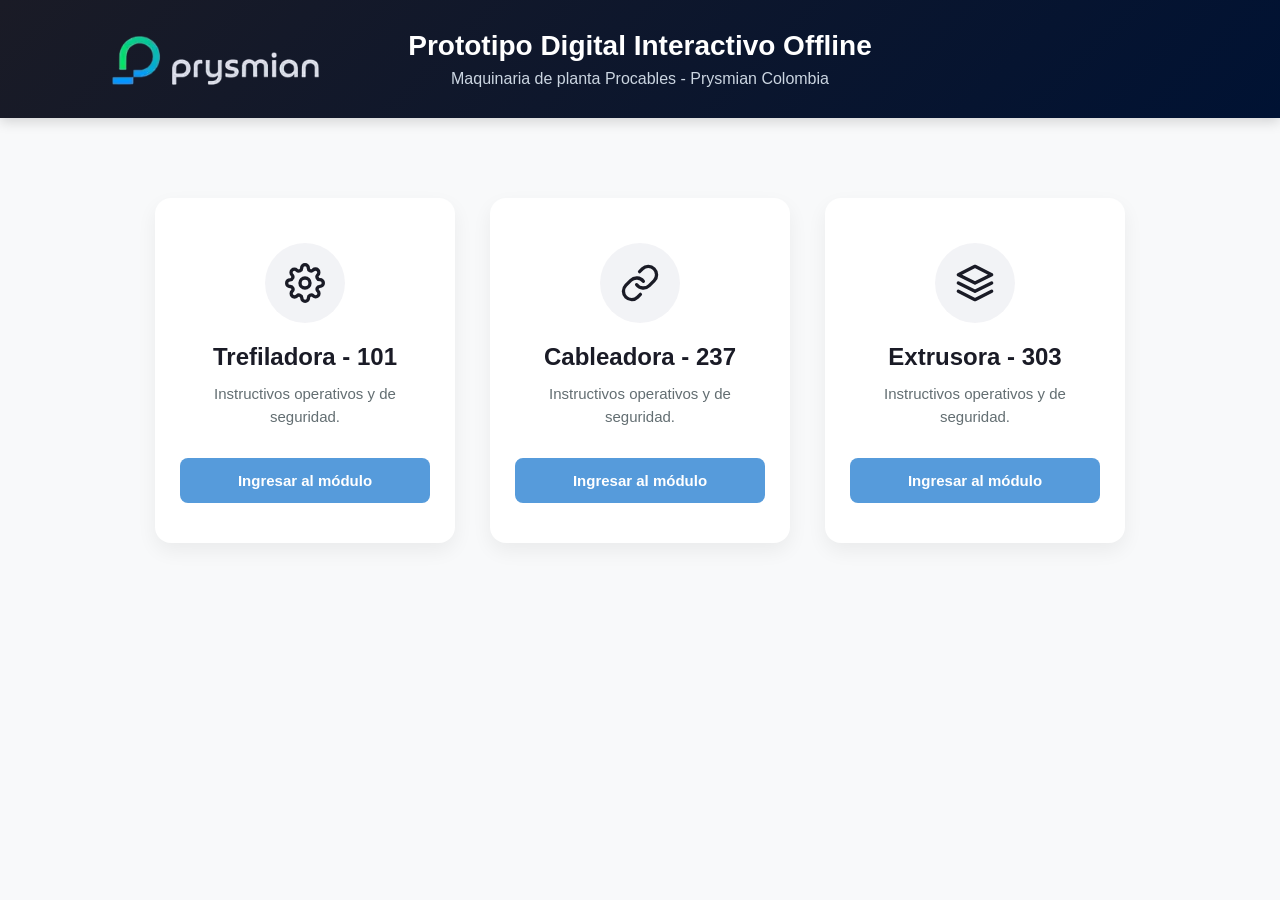
<file: index.html>
<!DOCTYPE html>
<html lang="es">
<head>
    <meta charset="UTF-8">
    <meta name="viewport" content="width=device-width, initial-scale=1.0">
    <title>Capacitación Operativa - Procables Prysmian</title>
    <!-- Enlace a la hoja de estilos externa -->
    <link rel="stylesheet" href="css/styles.css">
</head>
<body>

    <header class="header-animate">
        <!-- Contenedor del texto (se mantiene centrado) -->
        <div class="header-text">
            <h1>Prototipo Digital Interactivo Offline</h1>
            <div class="subtitle">Maquinaria de planta Procables - Prysmian Colombia</div>
        </div>
        
        <!-- Contenedor del logo a la derecha -->
        <div class="header-logo">
            <!-- Reemplaza 'logo_prysmian.png' por el nombre exacto de tu archivo -->
            <img src="assets/img/OIP.png" alt="Logo Prysmian Group">
        </div>
    </header>

    <main class="menu-container fade-in">
        
        <!-- Tarjeta Trefiladora -->
        <article class="card" data-target="trefiladora.html">
            <div class="icon-container">
                <svg viewBox="0 0 24 24" fill="none" stroke="currentColor" stroke-width="2" stroke-linecap="round" stroke-linejoin="round">
                    <circle cx="12" cy="12" r="3"></circle>
                    <path d="M19.4 15a1.65 1.65 0 0 0 .33 1.82l.06.06a2 2 0 0 1 0 2.83 2 2 0 0 1-2.83 0l-.06-.06a1.65 1.65 0 0 0-1.82-.33 1.65 1.65 0 0 0-1 1.51V21a2 2 0 0 1-2 2 2 2 0 0 1-2-2v-.09A1.65 1.65 0 0 0 9 19.4a1.65 1.65 0 0 0-1.82.33l-.06.06a2 2 0 0 1-2.83 0 2 2 0 0 1 0-2.83l.06-.06a1.65 1.65 0 0 0 .33-1.82 1.65 1.65 0 0 0-1.51-1H3a2 2 0 0 1-2-2 2 2 0 0 1 2-2h.09A1.65 1.65 0 0 0 4.6 9a1.65 1.65 0 0 0-.33-1.82l-.06-.06a2 2 0 0 1 0-2.83 2 2 0 0 1 2.83 0l.06.06a1.65 1.65 0 0 0 1.82.33H9a1.65 1.65 0 0 0 1-1.51V3a2 2 0 0 1 2-2 2 2 0 0 1 2 2v.09a1.65 1.65 0 0 0 1 1.51 1.65 1.65 0 0 0 1.82-.33l.06-.06a2 2 0 0 1 2.83 0 2 2 0 0 1 0 2.83l-.06.06a1.65 1.65 0 0 0-.33 1.82V9a1.65 1.65 0 0 0 1.51 1H21a2 2 0 0 1 2 2 2 2 0 0 1-2 2h-.09a1.65 1.65 0 0 0-1.51 1z"></path>
                </svg>
            </div>
            <h2>Trefiladora - 101</h2>
            <p>Instructivos operativos y de seguridad.</p>
            <button class="btn-ingresar">Ingresar al módulo</button>
        </article>

        <!-- Tarjeta Cableadora -->
        <article class="card" data-target="cableadora.html">
            <div class="icon-container">
                <svg viewBox="0 0 24 24" fill="none" stroke="currentColor" stroke-width="2" stroke-linecap="round" stroke-linejoin="round">
                    <path d="M10 13a5 5 0 0 0 7.54.54l3-3a5 5 0 0 0-7.07-7.07l-1.72 1.71"></path>
                    <path d="M14 11a5 5 0 0 0-7.54-.54l-3 3a5 5 0 0 0 7.07 7.07l1.71-1.71"></path>
                </svg>
            </div>
            <h2>Cableadora - 237</h2>
            <p>Instructivos operativos y de seguridad.</p>
            <button class="btn-ingresar">Ingresar al módulo</button>
        </article>


        <!-- Tarjeta Extrusora -->
        <article class="card" data-target="extrusora.html">
            <div class="icon-container">
                <svg viewBox="0 0 24 24" fill="none" stroke="currentColor" stroke-width="2" stroke-linecap="round" stroke-linejoin="round">
                    <polygon points="12 2 2 7 12 12 22 7 12 2"></polygon>
                    <polyline points="2 12 12 17 22 12"></polyline>
                    <polyline points="2 17 12 22 22 17"></polyline>
                </svg>
            </div>
            <h2>Extrusora - 303</h2>
            <p>Instructivos operativos y de seguridad.</p>
            <button class="btn-ingresar">Ingresar al módulo</button>
        </article>

    </main>

    <!-- Enlace al archivo de JavaScript -->
    <script src="js/main.js"></script>
</body>
</html>
</file>
<file: css/styles.css>
/* --- VARIABLES DE COLOR DE PRYSMIAN GROUP --- */
:root {
    --prysmian-blue: #1a1b26;
    --prysmian-red: #569bdb;
    --prysmian-light: #f8f9fa;
    --text-main: #2d3436;
    --text-muted: #636e72;
    --card-bg: #ffffff;
}

/* --- RESETEO BÁSICO --- */
* {
    margin: 0;
    padding: 0;
    box-sizing: border-box;
    font-family: 'Segoe UI', Tahoma, Geneva, Verdana, sans-serif;
}

body {
    background-color: var(--prysmian-light);
    color: var(--text-main);
    min-height: 100vh;
    display: flex;
    flex-direction: column;
    align-items: center;
}

/* --- ESTILOS DEL HEADER PRINCIPAL --- */
header {
    background: linear-gradient(135deg, var(--prysmian-blue) 0%, #001233 100%);
    width: 100%;
    padding: 30px 20px;
    text-align: center;
    color: white;
    box-shadow: 0 4px 12px rgba(0, 0, 0, 0.15);
    position: relative; /* Clave para posicionar el logo de forma independiente */
    display: flex;
    justify-content: center;
    align-items: center;
}


.header-text h1 {
    font-size: 28px;
    font-weight: 600;
    margin-bottom: 8px;
}

.subtitle {
    font-size: 16px;
    color: #cbd5e1;
    font-weight: 300;
}

.header-logo {
    position: absolute;
    left: 45px; 
    top: 55%;
    transform: translateY(-50%);
}

.header-logo img {
    height: 200px;
    width: auto;
    object-fit: contain;
}

/* --- ESTILOS DEL MENÚ PRINCIPAL --- */
.menu-container {
    display: flex;
    flex-wrap: wrap;
    gap: 35px;
    margin-top: 60px;
    padding: 20px;
    justify-content: center;
    max-width: 1200px;
    width: 100%;
}

.card {
    background-color: var(--card-bg);
    border-radius: 16px;
    width: 300px;
    padding: 40px 25px;
    text-align: center;
    box-shadow: 0 8px 20px rgba(0, 0, 0, 0.06);
    cursor: pointer;
    transition: all 0.4s cubic-bezier(0.175, 0.885, 0.32, 1.275);
    border-top: 5px solid transparent;
    display: flex;
    flex-direction: column;
    align-items: center;
}

.card:hover {
    transform: translateY(-12px) scale(1.02);
    box-shadow: 0 15px 30px rgba(0, 32, 91, 0.15);
    border-top: 5px solid var(--prysmian-red);
}

.icon-container {
    width: 80px;
    height: 80px;
    background-color: rgba(0, 32, 91, 0.05);
    border-radius: 50%;
    display: flex;
    align-items: center;
    justify-content: center;
    margin-bottom: 20px;
    transition: background-color 0.3s ease, color 0.3s ease;
    color: var(--prysmian-blue);
}

.icon-container svg {
    width: 40px;
    height: 40px;
}

.card:hover .icon-container {
    background-color: var(--prysmian-blue);
    color: white;
}

.card h2 {
    color: var(--prysmian-blue);
    font-size: 24px;
    margin-bottom: 12px;
}

.card p {
    color: var(--text-muted);
    font-size: 15px;
    line-height: 1.5;
    margin-bottom: 30px;
    flex-grow: 1;
}

.btn-ingresar {
    background-color: var(--prysmian-red);
    color: white;
    border: none;
    padding: 14px 28px;
    border-radius: 8px;
    font-size: 15px;
    font-weight: 600;
    cursor: pointer;
    width: 100%;
    transition: background-color 0.3s ease, transform 0.2s ease;
}

.card:hover .btn-ingresar {
    background-color: #569bdb;
    transform: scale(1.05);
}

/* --- ESTILOS PARA LA PANTALLA DE REPRODUCCIÓN DE VIDEO --- */
.video-page {
    background-color: #000;
    color: white;
}

.header-video {
    display: flex;
    align-items: center;
    justify-content: center;
    position: relative;
    padding: 20px;
}

.btn-back {
    position: absolute;
    left: 20px;
    background-color: transparent;
    color: white;
    border: 2px solid white;
    padding: 8px 15px;
    border-radius: 6px;
    font-size: 14px;
    font-weight: bold;
    cursor: pointer;
    display: flex;
    align-items: center;
    gap: 8px;
    transition: background-color 0.3s, color 0.3s;
}

.btn-back svg {
    width: 18px;
    height: 18px;
}

.btn-back:hover {
    background-color: white;
    color: var(--prysmian-blue);
}

.video-section {
    display: flex;
    justify-content: center;
    align-items: center;
    width: 100%;
    flex-grow: 1;
    padding: 20px;
}

.video-wrapper {
    position: relative;
    width: 100%;
    max-width: 1000px;
    border-radius: 12px;
    overflow: hidden;
    box-shadow: 0 10px 30px rgba(0,0,0,0.5);
    background-color: #111;
}

.video-wrapper:fullscreen {
    width: 100vw;
    max-width: none;
    height: 100vh;
    border-radius: 0;
    display: flex;
    align-items: center;
    justify-content: center;
    background: #000;
}

.video-wrapper:fullscreen .instructive-video {
    width: 100%;
    height: 100%;
    object-fit: contain;
    border-radius: 0;
}

.video-fullscreen-btn {
    position: absolute;
    top: 16px;
    right: 16px;
    z-index: 12;
    display: flex;
    align-items: center;
    justify-content: center;
    width: 44px;
    height: 44px;
    padding: 10px;
    color: #fff;
    background: rgba(15, 23, 42, 0.85);
    border: 1px solid rgba(255, 255, 255, 0.6);
    border-radius: 8px;
    cursor: pointer;
}

.video-fullscreen-btn:hover {
    background: var(--prysmian-red);
}

.video-fullscreen-btn svg {
    width: 22px;
    height: 22px;
}

.instructive-video::-webkit-media-controls-fullscreen-button {
    display: none;
}

.instructive-video {
    width: 100%;
    display: block;
    border-radius: 12px;
}

.interactive-overlay {
    position: absolute;
    top: 0;
    left: 0;
    width: 100%;
    height: 100%;
    background-color: rgba(0, 32, 91, 0.85);
    display: flex;
    justify-content: center;
    align-items: center;
    opacity: 0;
    pointer-events: none;
    transition: opacity 0.3s ease;
    z-index: 10;
}

.interactive-overlay.active {
    opacity: 1;
    pointer-events: auto;
}

.interactive-content {
    background-color: white;
    color: var(--text-main);
    padding: 30px;
    border-radius: 12px;
    text-align: center;
    max-width: 400px;
    box-shadow: 0 10px 25px rgba(0,0,0,0.3);
}

.interactive-content h3 {
    color: var(--prysmian-blue);
    margin-bottom: 10px;
}

.interactive-buttons {
    display: flex;
    gap: 15px;
    margin-top: 20px;
    justify-content: center;
}

.btn-action {
    background-color: var(--prysmian-red);
    color: white;
    border: none;
    padding: 10px 20px;
    border-radius: 6px;
    cursor: pointer;
    font-weight: bold;
}

.btn-secondary {
    background-color: var(--prysmian-blue);
}

/* --- ANIMACIONES GLOBALES --- */
.header-animate {
    animation: slideDown 0.6s ease-out;
}

.fade-in {
    animation: fadeIn 0.8s ease-out;
}

@keyframes slideDown {
    from { transform: translateY(-100%); opacity: 0; }
    to { transform: translateY(0); opacity: 1; }
}

@keyframes fadeIn {
    from { opacity: 0; transform: translateY(20px); }
    to { opacity: 1; transform: translateY(0); }
}

/* --- DISEÑO HUD PROFESIONAL PARA VIDEO --- */

/* Panel Lateral HUD (Botones flotantes) */
.hud-panel {
    position: absolute;
    right: 20px;
    top: 50%;
    transform: translateY(-50%);
    display: flex;
    flex-direction: column;
    gap: 12px;
    z-index: 5;
}

.hud-btn {
    background: rgba(26, 27, 38, 0.6);
    backdrop-filter: blur(8px);
    -webkit-backdrop-filter: blur(8px);
    border: 1px solid rgba(255, 255, 255, 0.2);
    color: white;
    padding: 12px 16px;
    border-radius: 8px;
    display: flex;
    align-items: center;
    gap: 12px;
    cursor: pointer;
    font-weight: 600;
    font-size: 14px;
    transition: all 0.3s ease;
    box-shadow: 0 4px 15px rgba(0,0,0,0.3);
    width: 160px;
}

.hud-btn {
    animation: safety-alert 1s steps(2, start) infinite;
}

@keyframes safety-alert {
    0%, 49% {
        background: #d97706;
        border-color: #fbbf24;
        box-shadow: 0 0 10px rgba(251, 191, 36, 0.9), 0 4px 15px rgba(0, 0, 0, 0.3);
    }
    50%, 100% {
        background: #b91c1c;
        border-color: #f87171;
        box-shadow: 0 0 14px rgba(248, 113, 113, 0.95), 0 4px 15px rgba(0, 0, 0, 0.3);
    }
}

.hud-btn svg {
    width: 20px;
    height: 20px;
    flex-shrink: 0;
}

.hud-btn:hover {
    background: var(--prysmian-red);
    border-color: var(--prysmian-red);
    transform: translateX(-5px) scale(1.02);
    box-shadow: 0 4px 20px rgba(227, 0, 15, 0.4);
    animation-play-state: paused;
}

/* Rediseño de la Ventana Interactiva (Modal HUD) */
.interactive-overlay {
    background-color: rgba(0, 5, 20, 0.7);
    backdrop-filter: blur(4px);
}

.interactive-content.hud-estilo {
    background: rgba(26, 27, 38, 0.85); /* Tema oscuro industrial */
    backdrop-filter: blur(15px);
    -webkit-backdrop-filter: blur(15px);
    border: 1px solid rgba(255, 255, 255, 0.1);
    border-top: 4px solid var(--prysmian-red);
    color: white;
    padding: 0;
    border-radius: 12px;
    text-align: left;
    width: 100%;
    max-width: 450px;
    box-shadow: 0 20px 40px rgba(0,0,0,0.6), 0 0 20px rgba(227,0,15,0.2);
    overflow: hidden;
}

.hud-header {
    display: flex;
    align-items: center;
    gap: 12px;
    background: rgba(0, 0, 0, 0.3);
    padding: 15px 25px;
    border-bottom: 1px solid rgba(255, 255, 255, 0.1);
}

.hud-header svg {
    width: 24px;
    height: 24px;
    color: var(--prysmian-red);
}

.hud-header h3 {
    margin: 0;
    font-size: 18px;
    color: white;
    font-weight: 600;
}

.hud-body {
    padding: 25px;
    font-size: 15px;
    line-height: 1.6;
    color: #cbd5e1;
}

.interactive-buttons {
    padding: 0 25px 25px 25px;
    display: flex;
    gap: 12px;
    justify-content: flex-end;
}

.btn-hud-action {
    padding: 10px 20px;
    border-radius: 6px;
    font-weight: 600;
    font-size: 14px;
    cursor: pointer;
    transition: all 0.2s ease;
    border: none;
}

.btn-resume {
    background-color: var(--prysmian-red);
    color: white;
}

.btn-resume:hover {
    background-color: #ff1a2b;
    box-shadow: 0 0 15px rgba(227, 0, 15, 0.5);
}

.btn-details {
    background-color: transparent;
    color: white;
    border: 1px solid rgba(255, 255, 255, 0.3);
}

.btn-details:hover {
    background-color: rgba(255, 255, 255, 0.1);
    border-color: white;
}

/* ==========================================================================
   Header Superior Fijo
   ========================================================================== */
.header-video {
    position: fixed;
    top: 0;
    left: 0;
    width: 100%;
    height: 70px;
    z-index: 1100;
    background: #0f172a;
    display: flex;
    align-items: center;
    padding: 0 20px;
    box-shadow: 0 2px 10px rgba(0, 0, 0, 0.5);
    box-sizing: border-box;
}

/* ==========================================================================
   Botones Fijos Flotantes (Alineados a la par a top: 85px)
   ========================================================================== */
.sidebar-toggle-btn,
.sidebar-toggle-btn-right {
    position: fixed !important;
    top: 85px;
    z-index: 999;
    display: flex;
    align-items: center;
    gap: 8px;
    background: rgba(15, 23, 42, 0.95);
    color: #00d2ff;
    border: 1px solid rgba(0, 210, 255, 0.5);
    padding: 10px 16px;
    border-radius: 8px;
    font-weight: 600;
    cursor: pointer;
    backdrop-filter: blur(8px);
    box-shadow: 0 4px 15px rgba(0, 0, 0, 0.4);
    transition: opacity 0.3s ease, transform 0.2s ease, background 0.3s ease;
}

.sidebar-toggle-btn {
    left: 20px;
}

.sidebar-toggle-btn-right {
    right: 20px;
}

.sidebar-toggle-btn svg,
.sidebar-toggle-btn-right svg {
    width: 20px;
    height: 20px;
}

.sidebar-toggle-btn:hover,
.sidebar-toggle-btn-right:hover {
    background: #00d2ff;
    color: #0f172a;
    box-shadow: 0 0 15px rgba(0, 210, 255, 0.6);
}

/* Ocultar ambos botones si cualquiera de los menús está abierto */
body.sidebar-open .sidebar-toggle-btn,
body.sidebar-open .sidebar-toggle-btn-right,
body.right-sidebar-open .sidebar-toggle-btn,
body.right-sidebar-open .sidebar-toggle-btn-right {
    opacity: 0;
    pointer-events: none;
}

/* ==========================================================================
   Panel Lateral Izquierdo (Secciones)
   ========================================================================== */
.chapters-sidebar {
    position: fixed;
    top: 70px;
    left: -320px;
    width: 320px;
    height: calc(100vh - 70px);
    background: rgba(15, 23, 42, 0.98);
    border-right: 2px solid rgba(0, 210, 255, 0.4);
    backdrop-filter: blur(12px);
    z-index: 1000;
    display: flex;
    flex-direction: column;
    transition: left 0.4s cubic-bezier(0.16, 1, 0.3, 1);
    box-shadow: 8px 0 25px rgba(0, 0, 0, 0.6);
}

body.sidebar-open .chapters-sidebar {
    left: 0;
}

/* ==========================================================================
   Panel Lateral Derecho (Opciones de Video)
   ========================================================================== */
.options-sidebar {
    position: fixed;
    top: 70px;
    right: -320px;
    width: 320px;
    height: calc(100vh - 70px);
    background: rgba(15, 23, 42, 0.98);
    border-left: 2px solid rgba(0, 210, 255, 0.4);
    backdrop-filter: blur(12px);
    z-index: 1000;
    display: flex;
    flex-direction: column;
    transition: right 0.4s cubic-bezier(0.16, 1, 0.3, 1);
    box-shadow: -8px 0 25px rgba(0, 0, 0, 0.6);
}

body.right-sidebar-open .options-sidebar {
    right: 0;
}

/* Encabezados e Interfaz Interna de Menús */
.sidebar-header {
    display: flex;
    justify-content: space-between;
    align-items: center;
    padding: 15px 20px;
    border-bottom: 1px solid rgba(255, 255, 255, 0.12);
    background: rgba(0, 0, 0, 0.2);
    position: relative;
    z-index: 1002;
}

.sidebar-header h3 {
    color: #ffffff;
    font-size: 1rem;
    margin: 0;
    text-transform: uppercase;
    letter-spacing: 1px;
    font-weight: 600;
}

.btn-close-sidebar {
    position: relative;
    z-index: 1003;
    pointer-events: auto !important;
    background: rgba(255, 255, 255, 0.12);
    border: 1px solid rgba(255, 255, 255, 0.3);
    color: #ffffff;
    font-size: 22px;
    font-weight: bold;
    width: 36px;
    height: 36px;
    border-radius: 50%;
    display: flex;
    align-items: center;
    justify-content: center;
    cursor: pointer;
    line-height: 1;
    transition: all 0.2s ease;
}

.btn-close-sidebar:hover {
    background: #ff4d4d;
    border-color: #ff4d4d;
    color: #ffffff;
    transform: scale(1.1);
}

.sidebar-content {
    padding: 15px;
    overflow-y: auto;
    display: flex;
    flex-direction: column;
    gap: 10px;
    flex: 1;
}

.chapter-btn,
.video-change-btn {
    display: flex;
    flex-direction: column;
    align-items: flex-start;
    gap: 4px;
    width: 100%;
    padding: 12px 14px;
    background: rgba(255, 255, 255, 0.04);
    border: 1px solid rgba(255, 255, 255, 0.08);
    border-radius: 6px;
    color: #e2e8f0;
    text-align: left;
    cursor: pointer;
    transition: all 0.25s ease;
}

.chapter-btn:hover {
    background: rgba(0, 210, 255, 0.15);
    border-color: #00d2ff;
    transform: translateX(4px);
}

.video-change-btn:hover {
    background: rgba(0, 210, 255, 0.15);
    border-color: #00d2ff;
    transform: translateX(-4px);
}

.chapter-btn.active,
.video-change-btn.active {
    background: rgba(0, 210, 255, 0.25);
    border-color: #00d2ff;
    box-shadow: inset -3px 0 0 #00d2ff;
}

.chapter-time {
    font-size: 0.75rem;
    font-weight: bold;
    color: #00d2ff;
    background: rgba(0, 210, 255, 0.12);
    padding: 2px 6px;
    border-radius: 4px;
}

.chapter-title {
    font-size: 0.88rem;
    font-weight: 500;
}

/* ==========================================================================
   Desplazamiento del Área del Video
   ========================================================================== */
.video-section {
    margin-top: 70px;
    transition: margin 0.4s cubic-bezier(0.16, 1, 0.3, 1), width 0.4s cubic-bezier(0.16, 1, 0.3, 1);
    width: 100%;
    padding: 20px;
    box-sizing: border-box;
}

body.sidebar-open .video-section {
    margin-left: 320px;
    width: calc(100% - 320px);
}

body.right-sidebar-open .video-section {
    margin-right: 320px;
    width: calc(100% - 320px);
}
</file>
